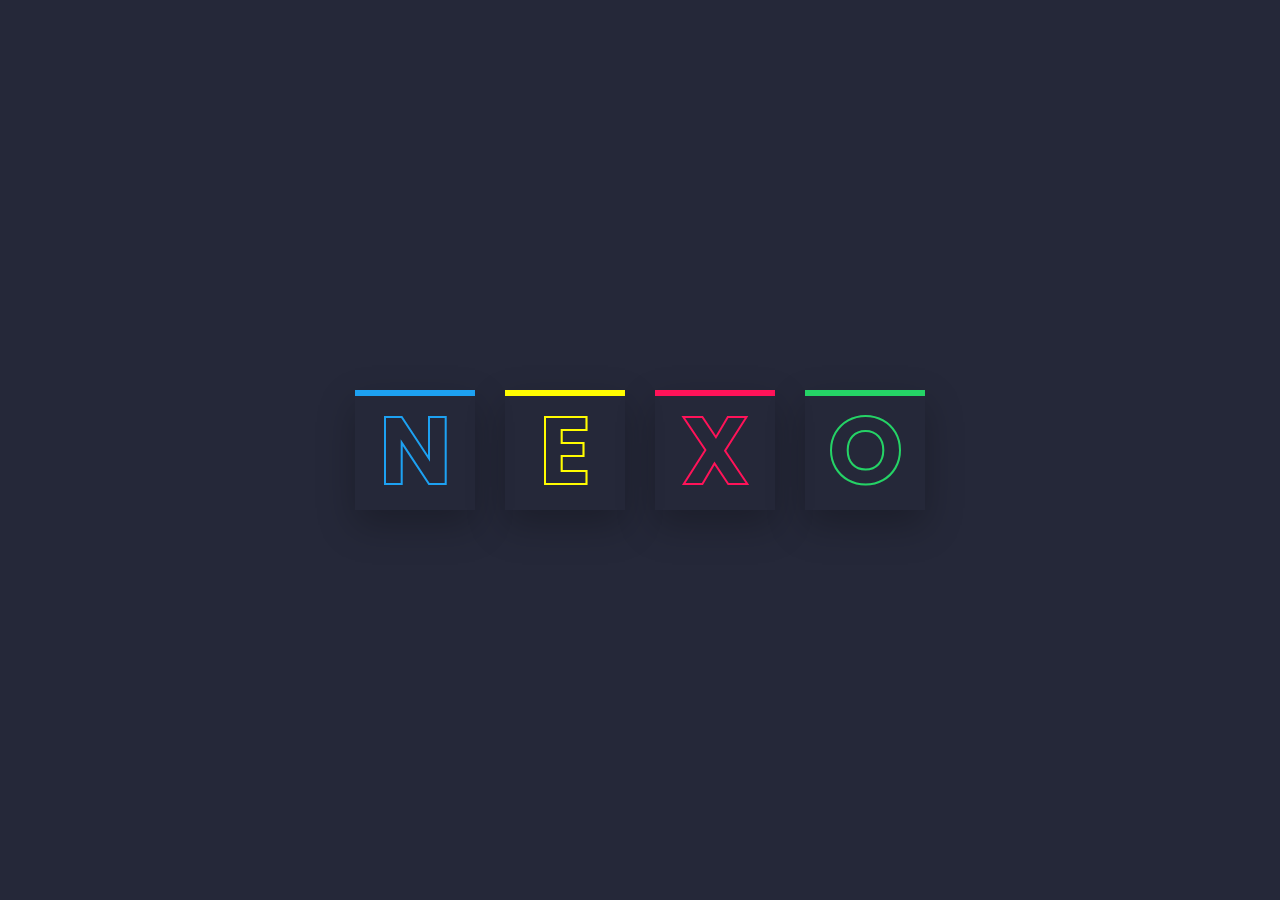
<file: welcome.html>
<!DOCTYPE html>
<html lang="en">
<head>
    <meta charset="UTF-8">
    <meta http-equiv="X-UA-Compatible" content="IE=edge">
    <meta name="viewport" content="width=device-width, initial-scale=1.0">
    
    <title>NEXO</title>

    <link rel="stylesheet" href="welcome.css">
</head>
<body>
    <div class="year">
        <span style="--clr:#1da1f2;" data-text="N"><b>N</b></span>
        <span style="--clr:#fffc00;" data-text="E"><b>E</b></span>
        <span style="--clr:#ff1359;" data-text="X"><b>X</b></span>
        <span style="--clr:#25d366;" data-text="@"><b>O</b></span>
    </div>
</body>
</html>
</file>
<file: welcome.css>
@import url('https://fonts.googleapis.com/css2?family=Poppins:ital,wght@0,100;0,200;0,300;0,400;0,500;0,600;0,800;0,900;1,100;1,200;1,300;1,400;1,500;1,600;1,700;1,800;1,900&display=swap');

*{
  margin: 0;
  padding: 0;
  box-sizing: border-box;
  font-family: 'Poppins', sans-serif;

}



body{
    display: flex;
    align-items: center;
    justify-content: center;
    min-height: 100vh;
    background: #252839;
}

.year
{
    position: relative;
    display: flex;
    gap: 30px;
}


.year span 
{
    position: relative;
    width: 120px;
    height: 120px;
    cursor: pointer;
    display: flex;
    justify-content: center;
    align-items: center;
    box-shadow: 0 15px 35px rgba(0,0,0,0.25);
}

.year span b
{
    font-size: 6em;
    font-weight: 700;
-webkit-text-stroke:2px var(--clr);
color: transparent;
transition: 0.5s;
}

.year span:hover b{
opacity: 0;
}


.year span::before
{
    content: attr(data-text);
    position: absolute;
    top: 0;
    left: 0;
    width: 100%;
    height: 0;
    font-size: 6em;
    font-weight: 700;
    text-align: center;
    line-height: 120px;
    color: var(--clr);
    border-bottom: 6px solid var(--clr);
    overflow: hidden;
    transition: 0.5s ease-in-out;
}

.year span:hover::before
{
    height: 100%;
    filter: drop-shadow(0 0 20px var(--clr));
}



@media(max-width:768px)
{

    .year
    {
gap: 10px;
    }

    .year span
    {
        width: 110px;
    }
}



@media(max-width:490px)
{

    .year
    {
gap: 15px;
    }

    .year span
    {
        width: 95px;
    }
}

@media (max-width:440px)
{


    .year
    {
gap: 13px;
    }

    .year span
    {
        width: 90px;
    }

}

@media (max-width:400px)

{
    
    .year
    {
gap: 15px;
    }

    .year span
    {
        width: 80px;
    }
}

@media (max-width:340px)

{
    
    .year
    {
gap: 15px;
    }

    .year span
    {
        width: 40px;
    }
    .year span b
{
    font-size: 4em;
    font-weight: 700;
-webkit-text-stroke:2px var(--clr);
color: transparent;
transition: 0.5s;
}
.year span b:hover{
    opacity: 0;
    font-size: 5em;

    }
    
}
</file>
